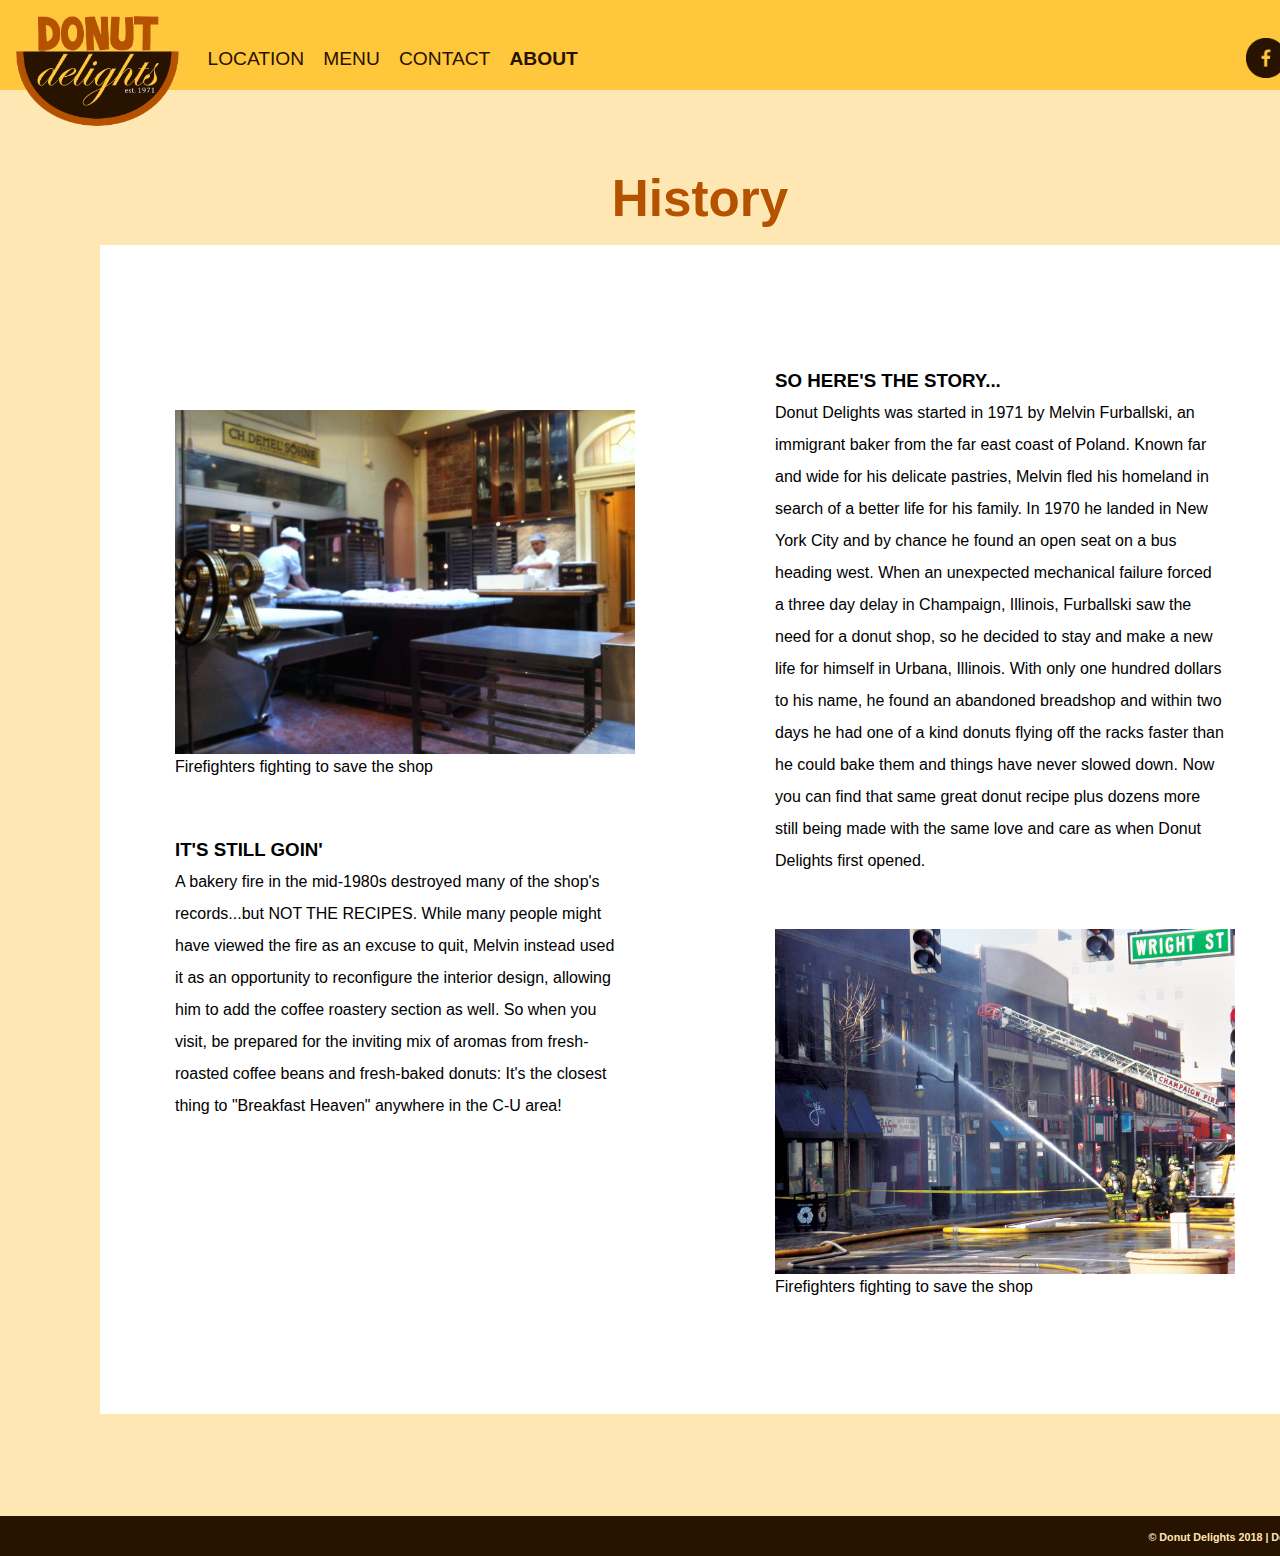
<file: pages/about.html>
<!DOCTYPE html>

<html lang="en">

<head>
    <meta charset="utf-8">
    <meta name="description" content="Donut Delights Cafe and Bakery">
    <meta name="keywords" content="Donuts, Coffee, Cafe, Bakery, Sweets, Treats, Delights">
    <title>Donut Delights</title>
    <link rel="shortcut icon" href="../images/favicon.ico">
	<link rel="stylesheet" href="../styles/normalize.css">
	<link rel="stylesheet" href="../styles/about.css">
       <!-- Global site tag (gtag.js) - Google Analytics -->
    <script async src="https://www.googletagmanager.com/gtag/js?id=UA-130887131-1"></script>
    <script>
      window.dataLayer = window.dataLayer || [];
      function gtag(){dataLayer.push(arguments);}
      gtag('js', new Date());

      gtag('config', 'UA-130887131-1');
    </script>
</head>

<body>
    <nav>
        <a href="../index.html" id="logo">
            <img src="../images/donut-delights-large.png" height="110" alt="Donut Delights Established 1971">
        </a>
            <ul id="nav-links">
                <li id="location"><a href="location.html">LOCATION</a></li>
                <li id="menu"><a href="menu.html">MENU</a></li>
                <li id="contact"><a href="contact.html">CONTACT</a></li>
                <li id="about"><a href="about.html"><strong>ABOUT</strong></a></li>
            </ul>
            <ul id="nav-social">
                <li>
                    <a id="facebook" href="https://www.facebook.com/">
                        <img src='../images/facebook.png' height="40" alt="facebook button" onmouseenter="this.src='../images/facebook-hover.png';" onmouseleave="this.src='../images/facebook.png';">
                    </a>
                </li>
                <li>
                    <a id="twitter" href="https://www.twitter.com/">
                        <img src='../images/twitter.png' height="40" alt="twitter button" onmouseenter="this.src='../images/twitter-hover.png';" onmouseleave="this.src='../images/twitter.png';">
                    </a>
                </li>
                <li>
                    <a id="instagram" href="https://www.instagram.com/">
                        <img src='../images/instagram.png' height="40" alt="instagram button" onmouseenter="this.src='../images/instagram-hover.png';" onmouseleave="this.src='../images/instagram.png';">
                    </a>
                </li>
            </ul>
    </nav>

    <main>
        <div class="content">
            <div id=funfact2>
                <img src="../images/funfact2.png" height=auto alt="Fun fact: the largest doughnut ever made was an American-style jelly donut weighing 1.7 tons">
            </div>
            <div id="title">
                <h1>History</h1>
            </div>
            <div id="left-column">
                <figure id="bakery">
                    <img src="../images/bakery.jpg" width="460" alt="Furballski baking in the early morning">
                    <figcaption>Firefighters fighting to save the shop</figcaption>
                </figure>
                <br>
                <div id="left-text">
                    <h3>IT'S STILL GOIN'</h3>
                    <p>A bakery fire in the mid-1980s destroyed many of the shop's records...but NOT THE RECIPES. While many people might have viewed the fire as an excuse to quit, Melvin instead used it as an opportunity to reconfigure the interior design, allowing him to add the coffee roastery section as well. So when you visit, be prepared for the inviting mix of aromas from fresh-roasted coffee beans and fresh-baked donuts: It's the closest thing to "Breakfast Heaven" anywhere in the C-U area!</p>
                </div>
            </div>
            <div id="right-column">
                <div id="right-text">
                    <h3>SO HERE'S THE STORY...</h3>
                    <p>Donut Delights was started in 1971 by Melvin Furballski, an immigrant baker from the far east coast of Poland. Known far and wide for his delicate pastries, Melvin fled his homeland in search of a better life for his family. In 1970 he landed in New York City and by chance he found an open seat on a bus heading west. When an unexpected mechanical failure forced a three day delay in Champaign, Illinois, Furballski saw the need for a donut shop, so he decided to stay and make a new life for himself in Urbana, Illinois. With only one hundred dollars to his name, he found an abandoned breadshop and within two days he had one of a kind donuts flying off the racks faster than he could bake them and things have never slowed down. Now you can find that same great donut recipe plus dozens more still being made with the same love and care as when Donut Delights first opened.</p>
                    <br>
                </div>
                <figure id="bakery-fire">
                    <img src="../images/bakery-fire.jpg" width="460" alt="Firefighters fighting to save the shop">
                    <figcaption>Firefighters fighting to save the shop</figcaption>
                </figure>
                
            </div>
        </div>
    </main>
    
    <footer>
        <h6>&copy; Donut Delights 2018 | Design: <a href="../humans.txt">Michael Dalton</a></h6>
    </footer>
</body>

</html>
</file>
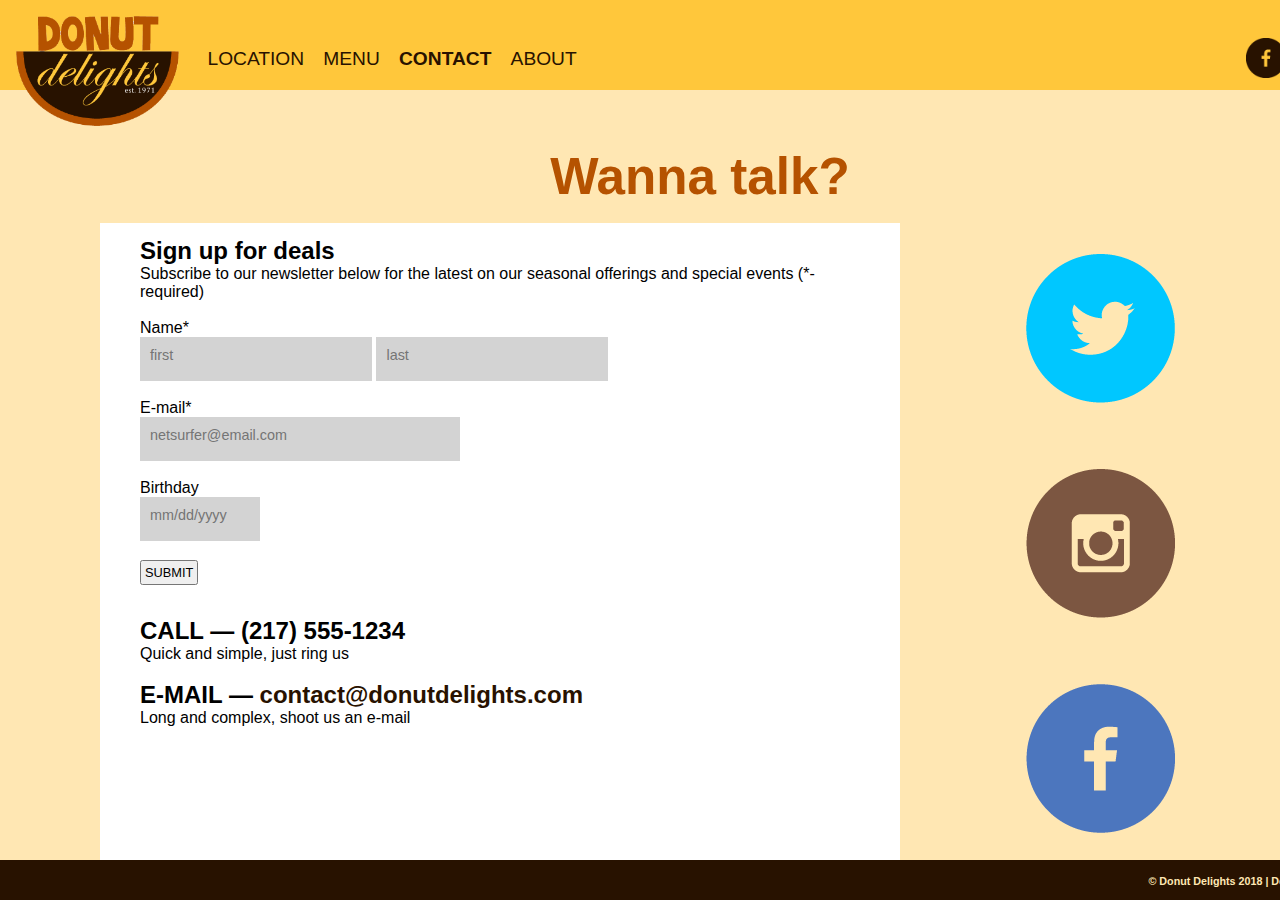
<file: pages/contact.html>
<!DOCTYPE html>

<html lang="en">

<head>
    <meta charset="utf-8">
    <meta name="description" content="Donut Delights Cafe and Bakery">
    <meta name="keywords" content="Donuts, Coffee, Cafe, Bakery, Sweets, Treats, Delights">
    <title>Donut Delights</title>
    <link rel="shortcut icon" href="../images/favicon.ico">
	<link rel="stylesheet" href="../styles/normalize.css">
	<link rel="stylesheet" href="../styles/contact.css">
       <!-- Global site tag (gtag.js) - Google Analytics -->
    <script async src="https://www.googletagmanager.com/gtag/js?id=UA-130887131-1"></script>
    <script>
      window.dataLayer = window.dataLayer || [];
      function gtag(){dataLayer.push(arguments);}
      gtag('js', new Date());

      gtag('config', 'UA-130887131-1');
    </script>
</head>

<body>
    <nav>
        <a href="../index.html" id="logo">
            <img src="../images/donut-delights-large.png" height="110" alt="Donut Delights Established 1971">
        </a>
            <ul id="nav-links">
                <li id="location"><a href="location.html">LOCATION</a></li>
                <li id="menu"><a href="menu.html">MENU</a></li>
                <li id="contact"><a href="contact.html"><strong>CONTACT</strong></a></li>
                <li id="about"><a href="about.html">ABOUT</a></li>
            </ul>
            <ul id="nav-social">
                <li>
                    <a id="facebook" href="https://www.facebook.com/">
                        <img src='../images/facebook.png' height="40" alt="facebook button" onmouseenter="this.src='../images/facebook-hover.png';" onmouseleave="this.src='../images/facebook.png';">
                    </a>
                </li>
                <li>
                    <a id="twitter" href="https://www.twitter.com/">
                        <img src='../images/twitter.png' height="40" alt="twitter button" onmouseenter="this.src='../images/twitter-hover.png';" onmouseleave="this.src='../images/twitter.png';">
                    </a>
                </li>
                <li>
                    <a id="instagram" href="https://www.instagram.com/">
                        <img src='../images/instagram.png' height="40" alt="instagram button" onmouseenter="this.src='../images/instagram-hover.png';" onmouseleave="this.src='../images/instagram.png';">
                    </a>
                </li>
            </ul>
    </nav>
    

    
    <main>
        <div class="content">
            <div id=follow1>
                <img src="../images/follow1.png" height=auto alt="Keep up! follow us on social media=">
            </div>
            <div id="title">
                <h1>Wanna talk?</h1>
            </div>
            <div id="contactUs">
                <form action="https://formspree.io/dalton0michael@gmail.com" method="POST" action="success.html" onsubmit="return checkForm(this);">
                    <h2>Sign up for deals</h2>
                    <p>Subscribe to our newsletter below for the latest on our seasonal offerings and special events (*-required)</p>
                    <br>
                    <div id="names_label">Name*</div>
                    <textarea name="first name" id="first_name" type="text" onkeyup="" placeholder="first" required></textarea>
                    <textarea name="last name" id="last_name" type="text" onkeyup="" placeholder="last" required></textarea>
                    <div id="email_label">E-mail*</div>
                    <textarea name="email" id="email" type="email" onkeyup="" placeholder="netsurfer@email.com" required></textarea>
                    <div id="birthday_label">Birthday</div>
                    <textarea name="birthday" id="birthday" type="date" onkeyup="Allow()" placeholder="mm/dd/yyyy"></textarea>
                    <br>
                    <input style="font-size: 80%; padding: 3px;" id="submit_button" type="submit" value="SUBMIT" onclick="insert()" />
                </form>
                <div id="text">
                    <br>
                    <h2>CALL — (217) 555-1234</h2>
                    <p>Quick and simple, just ring us</p>
                    <br>
                    <h2>E-MAIL — <a href="mailto:contact@donutdelights.com">contact@donutdelights.com</a></h2>
                    <p>Long and complex, shoot us an e-mail</p>
                    <br>
                </div>
            </div>
            <a id="twitter-big" href="https://www.twitter.com/">
                <img src='../images/twitter-big.png' alt="twitter button">
            </a>
            <a id="instagram-big" href="https://www.instagram.com/">
                <img src='../images/instagram-big.png' alt="instagram button">
            </a>
            <a id="facebook-big" href="https://www.facebook.com/">
                <img src='../images/facebook-big.png' alt="facebook button">
            </a>
        </div>
    </main>
    
    <footer>
        <h6>&copy; Donut Delights 2018 | Design: <a href="../humans.txt">Michael Dalton</a></h6>
    </footer>
</body>

</html>
</file>
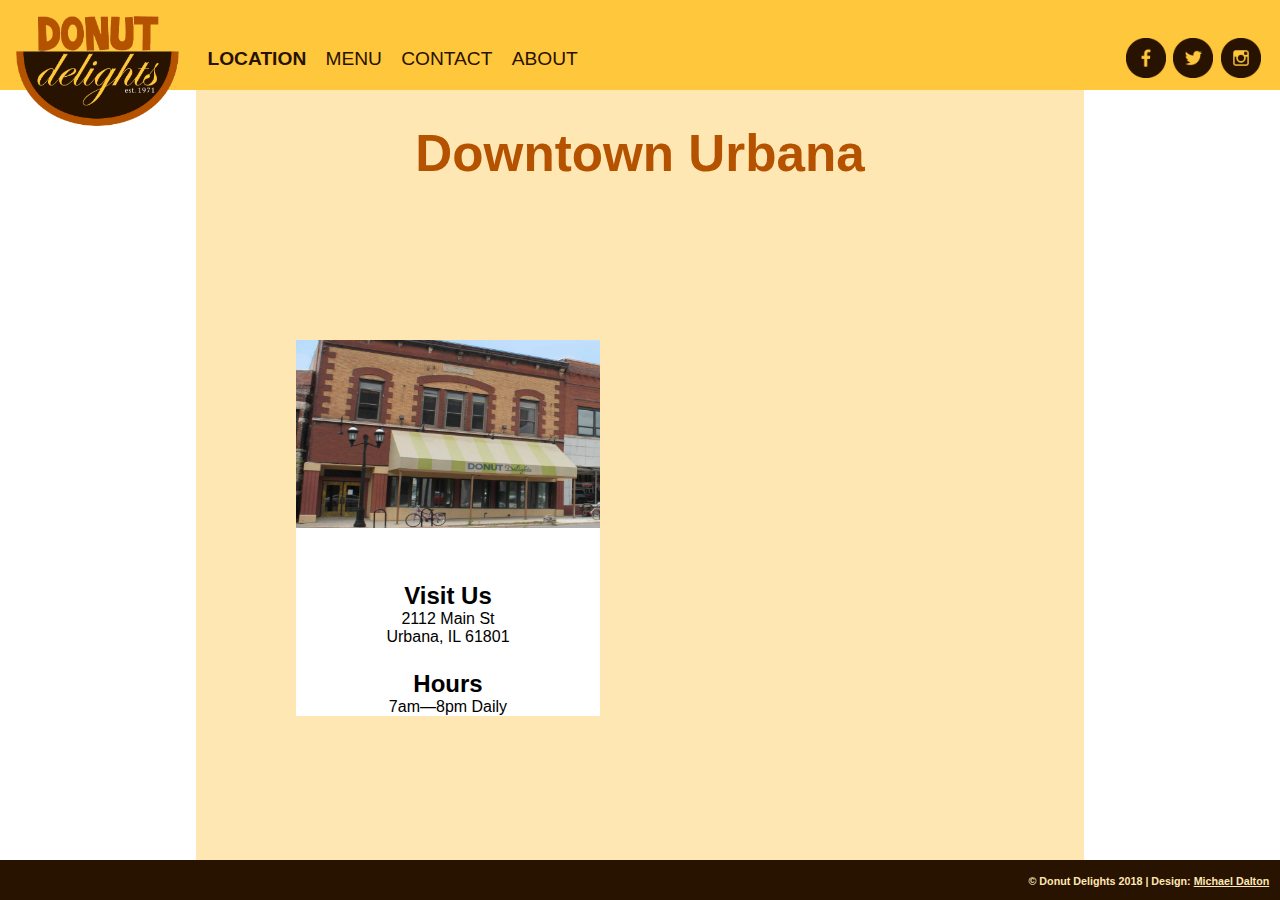
<file: pages/location.html>
<!DOCTYPE html>

<html lang="en">

<head>
    <meta charset="utf-8">
    <meta name="description" content="Donut Delights Cafe and Bakery">
    <meta name="keywords" content="Donuts, Coffee, Cafe, Bakery, Sweets, Treats, Delights">
    <title>Donut Delights</title>
    <link rel="shortcut icon" href="../images/favicon.ico">
	<link rel="stylesheet" href="../styles/normalize.css">
	<link rel="stylesheet" href="../styles/location.css">
       <!-- Global site tag (gtag.js) - Google Analytics -->
    <script async src="https://www.googletagmanager.com/gtag/js?id=UA-130887131-1"></script>
    <script>
      window.dataLayer = window.dataLayer || [];
      function gtag(){dataLayer.push(arguments);}
      gtag('js', new Date());

      gtag('config', 'UA-130887131-1');
    </script>
</head>

<body>
    <nav>
        <a href="../index.html" id="logo">
            <img src="../images/donut-delights-large.png" height="110" alt="Donut Delights Established 1971">
        </a>
            <ul id="nav-links">
                <li id="location"><a href="location.html"><strong>LOCATION</strong></a></li>
                <li id="menu"><a href="menu.html">MENU</a></li>
                <li id="contact"><a href="contact.html">CONTACT</a></li>
                <li id="about"><a href="about.html">ABOUT</a></li>
            </ul>
            <ul id="nav-social">
                <li>
                    <a id="facebook" href="https://www.facebook.com/">
                        <img src='../images/facebook.png' height="40" alt="facebook button" onmouseenter="this.src='../images/facebook-hover.png';" onmouseleave="this.src='../images/facebook.png';">
                    </a>
                </li>
                <li>
                    <a id="twitter" href="https://www.twitter.com/">
                        <img src='../images/twitter.png' height="40" alt="twitter button" onmouseenter="this.src='../images/twitter-hover.png';" onmouseleave="this.src='../images/twitter.png';">
                    </a>
                </li>
                <li>
                    <a id="instagram" href="https://www.instagram.com/">
                        <img src='../images/instagram.png' height="40" alt="instagram button" onmouseenter="this.src='../images/instagram-hover.png';" onmouseleave="this.src='../images/instagram.png';">
                    </a>
                </li>
            </ul>
    </nav>
    
    <div id=joke1>
        <img src="../images/joke1.png" height=auto alt="Knock knock! Who's there? Donut! Donut who? Donut forget to stop by!">
    </div>
    
    <main>
        <div class="content">
            <div id="title">
                <h1>Downtown Urbana</h1>
            </div>
            <div id="storefront">
                <img src="../images/storefront.jpg" height=300 alt="photo of storefront">
            </div>
            <div id="information">
                <br>
                <br>
                <br>
                <h2>Visit Us</h2>
                <p>2112 Main St<br>
                Urbana, IL 61801</p>
                <h2>Hours</h2>
                <p>7am—8pm Daily</p>
                <br>
                <br>
                <br>
            </div>
            <div id="map">
                <iframe src="https://www.google.com/maps/embed?pb=!1m18!1m12!1m3!1d3051.3299307826815!2d-88.21174638435772!3d40.11265028200019!2m3!1f0!2f0!3f0!3m2!1i1024!2i768!4f13.1!3m3!1m2!1s0x880cd7751dfaea63%3A0x58a5129845daabdf!2s214+W+Main+St%2C+Urbana%2C+IL+61801!5e0!3m2!1sen!2sus!4v1543119405485" width=100% height=100% frameborder="0" style="border:0" allowfullscreen></iframe>
            </div>
        </div>
    </main>

    <footer>
        <h6>&copy; Donut Delights 2018 | Design: <a href="../humans.txt">Michael Dalton</a></h6>
    </footer>
</body>

</html>
</file>
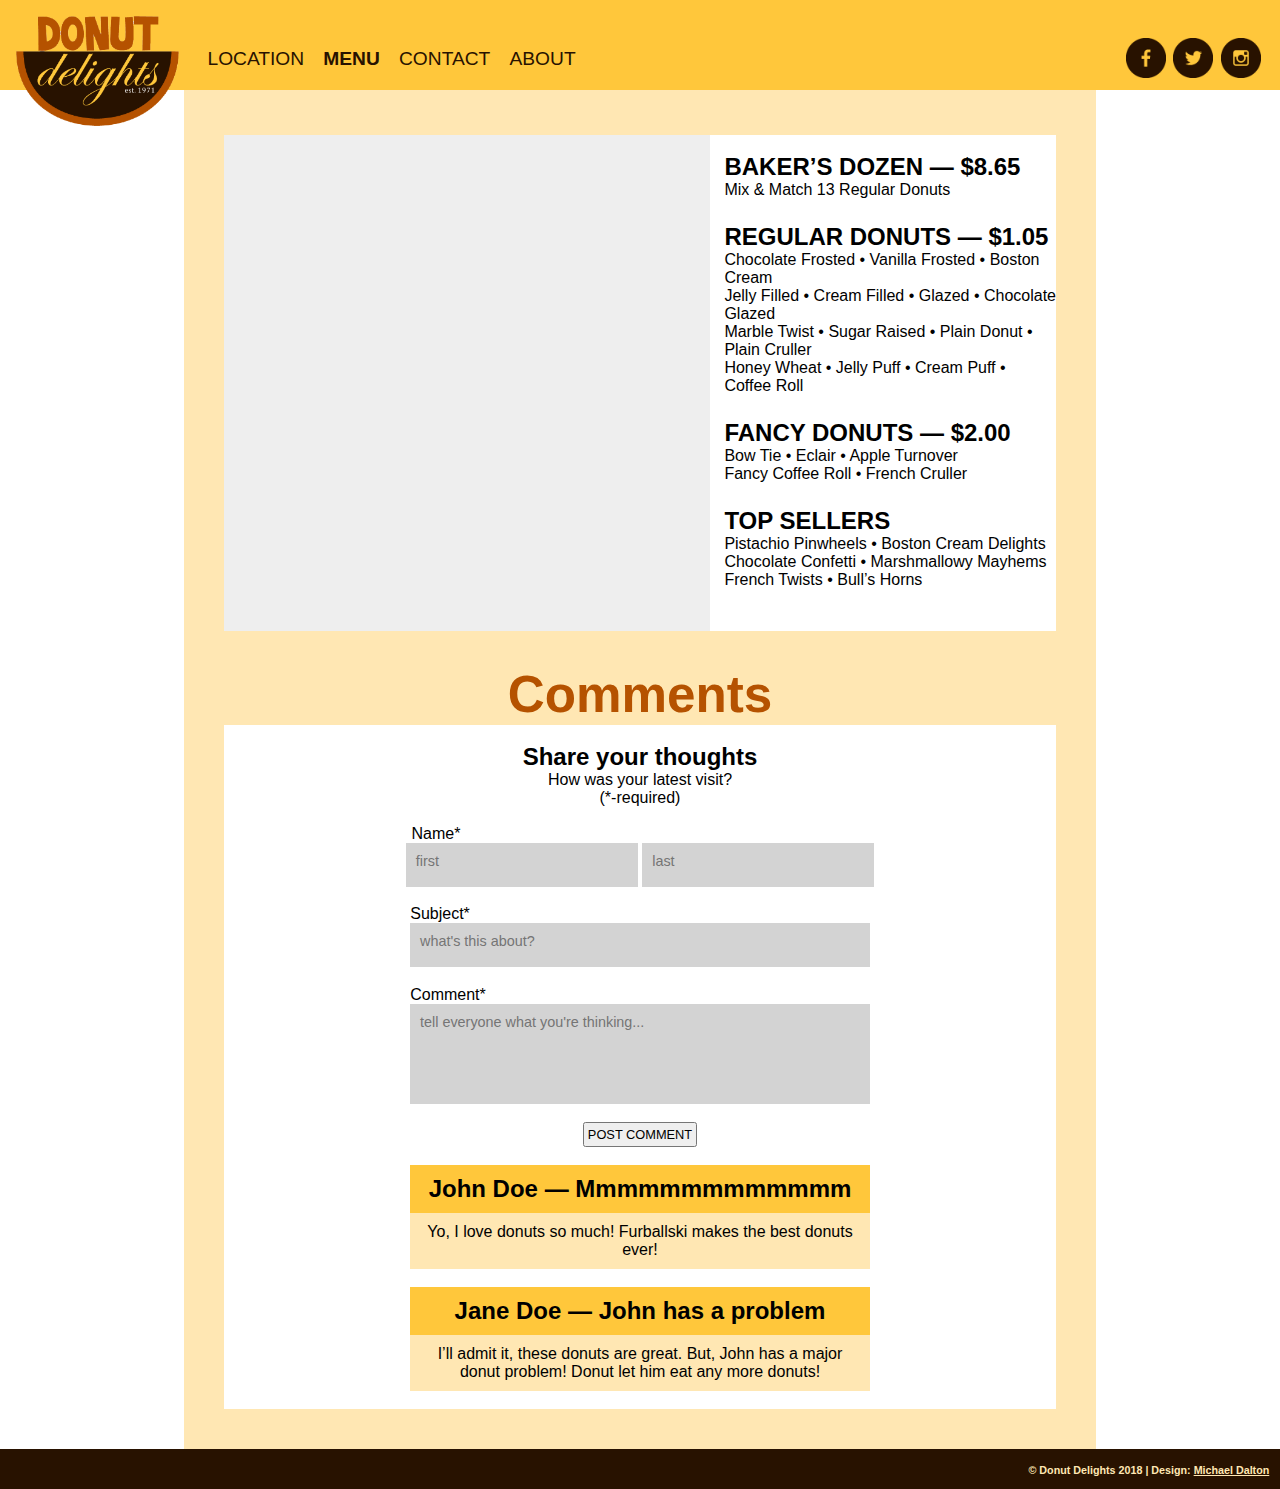
<file: pages/menu.html>
<!DOCTYPE html>

<html lang="en">

<head>
    <meta charset="utf-8">
    <meta name="description" content="Donut Delights Cafe and Bakery">
    <meta name="keywords" content="Donuts, Coffee, Cafe, Bakery, Sweets, Treats, Delights">
    <title>Donut Delights</title>
    <link rel="shortcut icon" href="../images/favicon.ico">
	<link rel="stylesheet" href="../styles/normalize.css">
	<link rel="stylesheet" href="../styles/menu.css">
    <link rel="stylesheet" href="ism/css/my-slider.css"/>
    <script src="ism/js/ism-2.2.min.js"></script>
       <!-- Global site tag (gtag.js) - Google Analytics -->
    <script async src="https://www.googletagmanager.com/gtag/js?id=UA-130887131-1"></script>
    <script>
      window.dataLayer = window.dataLayer || [];
      function gtag(){dataLayer.push(arguments);}
      gtag('js', new Date());

      gtag('config', 'UA-130887131-1');
    </script>
</head>

<body>
    <nav>
        <a href="../index.html" id="logo">
            <img src="../images/donut-delights-large.png" height="110" alt="Donut Delights Established 1971">
        </a>
            <ul id="nav-links">
                <li id="location"><a href="location.html">LOCATION</a></li>
                <li id="menu"><a href="menu.html"><strong>MENU</strong></a></li>
                <li id="contact"><a href="contact.html">CONTACT</a></li>
                <li id="about"><a href="about.html">ABOUT</a></li>
            </ul>
            <ul id="nav-social">
                <li>
                    <a id="facebook" href="https://www.facebook.com/">
                        <img src='../images/facebook.png' height="40" alt="facebook button" onmouseenter="this.src='../images/facebook-hover.png';" onmouseleave="this.src='../images/facebook.png';">
                    </a>
                </li>
                <li>
                    <a id="twitter" href="https://www.twitter.com/">
                        <img src='../images/twitter.png' height="40" alt="twitter button" onmouseenter="this.src='../images/twitter-hover.png';" onmouseleave="this.src='../images/twitter.png';">
                    </a>
                </li>
                <li>
                    <a id="instagram" href="https://www.instagram.com/">
                        <img src='../images/instagram.png' height="40" alt="instagram button" onmouseenter="this.src='../images/instagram-hover.png';" onmouseleave="this.src='../images/instagram.png';">
                    </a>
                </li>
            </ul>
    </nav>
    
    <div id=funfact1>
        <img src="../images/funfact1.png" height=auto alt="Fun fact: the first donut machine wasn't created until 1920">
    </div>
    
    <main>
        <div class="content">
            <div class="ism-slider" data-transition_type="fade" data-play_type="loop" data-buttons="false" id="my-slider">
                <ol>
                    <li>
                        <img src="../images/slides/sprinkle-donut.jpg" alt="sprinkle donut">
                    </li>
                    <li>
                        <img src="../images/slides/5-jelly-donuts.jpg" alt="filled donuts">
                    </li>
                    <li>
                        <img src="../images/slides/bulls-horn.jpg" alt="bull horns">
                    </li>
                    <li>
                        <img src="../images/slides/donuts-in-case01.jpg" alt="assorted donuts in display case">
                    </li>
                    <li>
                        <img src="../images/slides/donuts-in-case03.JPG" alt="assorted donuts in shop window">
                    </li>
                    <li>
                        <img src="../images/slides/donuts-in-case04.jpg" alt="crullers in display case">
                    </li>
                    <li>
                        <img src="../images/slides/donuts-in-case02.jpg" alt="assorted donuts in display case">
                    </li>
                    <li>
                        <img src="../images/slides/donuts-with-frosting.jpg" alt="frosted donuts">
                    </li>
                </ol>
            </div>
            <div id="information">
                <br>
                <h2>BAKER’S DOZEN — $8.65</h2>
                <p>Mix &amp; Match 13 Regular Donuts</p>
                <h2>REGULAR DONUTS — $1.05</h2>
                <p>Chocolate Frosted • Vanilla Frosted • Boston Cream<br>Jelly Filled • Cream Filled • Glazed • Chocolate Glazed<br>Marble Twist • Sugar Raised • Plain Donut • Plain Cruller<br>Honey Wheat • Jelly Puff • Cream Puff • Coffee Roll</p>
                <h2>FANCY DONUTS — $2.00</h2>
                <p>Bow Tie • Eclair • Apple Turnover<br>Fancy Coffee Roll • French Cruller</p>
                <h2>TOP SELLERS</h2>
                <p>Pistachio Pinwheels • Boston Cream Delights<br>Chocolate Confetti • Marshmallowy Mayhems<br>French Twists • Bull’s Horns</p>
                <br>
            </div>
            <div id="title">
                <h1>Comments</h1>
            </div>
            <div id="box">
                <div id="commentsection">
                    <br>
                    <h2>Share your thoughts</h2>
                    <p>How was your latest visit?<br>(*-required)</p>
                    <br>
                    <div id="names_label">Name*</div>
                    <textarea id="first_name" type="text" placeholder="first" required></textarea>
                    <textarea id="last_name" type="text" placeholder="last" required></textarea>
                    <div id="subject_label">Subject*</div>
                    <textarea id="subject" type="text" placeholder="what's this about?" required></textarea>
                    <div id="comments_label">Comment*</div>
                    <textarea id="comment" type="text" onkeyup="Allow()" placeholder="tell everyone what you're thinking..."required></textarea>
                    <br>
                    <input style="font-size: 80%; padding: 3px;" type="submit" value="POST COMMENT" onclick="insert()" />
                    <br>
                    <div id="display"><br><h2 style="display: block; width: 440px; background-color: #ffc73b; margin: 0 auto; padding: 10px;">John Doe — Mmmmmmmmmmmmm</h2><p style="display: block; width: 440px; background-color: #ffe7b3; margin: 0 auto; padding: 10px;">Yo, I love donuts so much! Furballski makes the best donuts ever!</p><br>
                    <h2 style="display: block; width: 440px; background-color: #ffc73b; margin: 0 auto; padding: 10px;">Jane Doe — John has a problem</h2><p style="display: block; width: 440px; background-color: #ffe7b3; margin: 0 auto; padding: 10px;">I’ll admit it, these donuts are great. But, John has a major donut problem! Donut let him eat any more donuts!</p></div>
                    <br>
                    <script type="text/javascript">

                        var titles = [];
                        var firstNameInput = document.getElementById("first_name");
                        var lastNameInput = document.getElementById("last_name");
                        var titleInput = document.getElementById("subject");
                        var commentInput = document.getElementById("comment");
                        var messageBox = document.getElementById("display");

                        function Allow() {
        	               if (!user.title.value.match(/[a-zA-Z]$/) && user.title.value !="") {
        		              user.title.value="";
        		              alert("Please Enter only alphabets");
        	               }
        	                   window.location.reload()
                            }

                            function insert () {
                                titles.push(firstNameInput.value);
                                titles.push(lastNameInput.value);
                                titles.push(titleInput.value);
                                titles.push(commentInput.value);
        	                   clearAndShow();
                            }

                            function clearAndShow () {
                                firstNameInput.value = "";
                                lastNameInput.value = "";
                                titleInput.value = "";
        	                   commentInput.value = "";
                                messageBox.innerHTML += "</br><h2 style='display: block; width: 440px; background-color: #ffc73b; margin: 0 auto; padding: 10px;'>" + titles[0] + " " + titles[1] + " — " + titles[2] + "</h2><p style='display: block; width: 440px; background-color: #ffe7b3; margin: 0 auto; padding: 10px;'>" + titles[3] + "</p>";
                            }
                    </script>
                </div>
            </div>
        </div>
    </main>
    
    <footer>
        <h6>&copy; Donut Delights 2018 | Design: <a href="../humans.txt">Michael Dalton</a></h6>
    </footer>
</body>

</html>
</file>
<file: styles/about.css>
* {
    margin: 0 0;
    padding: 0 0;
}
html, body {
    font-family: "Trebuchet", sans-serif;
    font-size: 100%;
    height: 100%;
}
body {
    display: grid;
    background: #ffffff;
    grid-template:
        [nav-left] "nav" 90px [nav-right]
        [main-left] "main" 1fr [main-right]
        [footer-left] "footer" 2.5em [footer-right]
}

/* text links */

a:link { text-decoration: none; color: #281200; }
a:visited { color: #664502; }
a:hover { color: #b55200; }

/* nav */

nav {
    z-index: 3;
    grid-area: nav;
    grid-template: auto / auto auto auto;
    background: #ffc73b;
    display: flex;
}
nav #logo {
    display: grid;
    grid-row: 1 / 2;
    grid-column: 1 / 2;
    margin: 1em 1em;
    position: relative;
    float: left;
}
nav #nav-links{
    display: grid;
    grid-row: 1 / 2;
    grid-column: 2 / 3;
    display: inline;
    margin: auto 6px 1.7vh 12px;
    list-style: none;
}
nav #nav-links li {
    display: inline;
    float: left;
    position: relative;
    margin: 2.5em 1em .7em 0;
    font-size: 120%;
}
nav #nav-social{
    display: grid;
    grid-row: 1 / 2;
    grid-column: 3 / 4;
    display: inline;
    float: right;
    margin: auto 1em .5em auto;
    list-style: none;
}
nav #nav-social li {
    display: inline;
    margin: 0 .2em 0 0;
}

/* content */

main {
    grid-area: main;
    position: static;
    width: 1400px;
    padding: 5vh 0 0 0;
    background: #ffe7b3;
    align-self: center;
    justify-self: center;
    overflow-y: visible;
}
main .content {
    margin: 0 50px;
    justify-content: center;
    display: grid;
    grid-template-rows: 110px 1fr;
    grid-template-columns: 600px 600px;
}
main .content #funfact2 {
    clear: both;
    justify-self: left;
    position: absolute;
    margin-top: 1100px;
    margin-left: -94.5px;
    z-index: 1;
}
main .content #title {
    grid-row: 1 / 2;
    grid-column: 1 / 4;
    width: 1400px;
    background-color: #ffe7b3;
    text-align: center;
    font-size: 160%;
    color: #b55200;
    width: auto;
}
main .content #left-column {
    grid-row: 2 / 3;
    grid-column: 1 / 2;
    width: 100%;
    height: 92%;
    background-color: white;
    margin-bottom: 100px;
}
main .content #left-column #bakery {
    margin: 165px 75px 20px 75px;
}
main .content #left-column #left-text {
    margin: 20px 75px 120px 75px;
    line-height: 32px;
}
main .content #right-column {
    justify-content: center;
    grid-row: 2 / 3;
    grid-column: 2 / 3;
    height: 92%;
    width: 100%;
    background-color: white;
    margin-bottom: 100px;
}
main .content #right-column #right-text {
    margin: 120px 75px 20px 75px;
    line-height: 32px;
}
main .content #right-column #bakery-fire {
    margin: 20px 75px 120px 75px;
}

/* footer */

footer {
    display: block;
    grid-area: footer;
    background-color: #281200;
    margin: 0 0;
    height: 2.5em;
}
footer h6 {
    color: #ffe7b3;
    text-align: right;
    margin: 1.4em 1em 0em 0em;
}
footer h6 a:link {
    text-decoration: underline;
    color: #ffe7b3;
}

/* different  sizes */

@media (max-width: 1500px) {
    #funfact2 {
        display: none;
    }
}
</file>
<file: styles/contact.css>
* {
    margin: 0 0;
    padding: 0 0;
}
html, body {
    font-family: "Trebuchet", sans-serif;
    font-size: 100%;
    height: 100%;
}
body {
    display: grid;
    background: #ffffff;
    grid-template:
        [nav-left] "nav" 90px [nav-right]
        [main-left] "main" 1fr [main-right]
        [footer-left] "footer" 2.5em [footer-right]
}

/* text links */

a:link { text-decoration: none; color: #281200; }
a:visited { color: #664502; }
a:hover { color: #b55200; }

/* nav */

nav {
    z-index: 3;
    grid-area: nav;
    grid-template: auto / auto auto auto;
    background: #ffc73b;
    display: flex;
}
nav #logo {
    display: grid;
    grid-row: 1 / 2;
    grid-column: 1 / 2;
    margin: 1em 1em;
    position: relative;
    float: left;
}
nav #nav-links{
    display: grid;
    grid-row: 1 / 2;
    grid-column: 2 / 3;
    display: inline;
    margin: auto 6px 1.7vh 12px;
    list-style: none;
}
nav #nav-links li {
    display: inline;
    float: left;
    position: relative;
    margin: 2.5em 1em .7em 0;
    font-size: 120%;
}
nav #nav-social{
    display: grid;
    grid-row: 1 / 2;
    grid-column: 3 / 4;
    display: inline;
    float: right;
    margin: auto 1em .5em auto;
    list-style: none;
}
nav #nav-social li {
    display: inline;
    margin: 0 .2em 0 0;
}

/* landing */

.landing {
    grid-area: landing;
    background-image: url(../images/coffee-and-donut.png);
    background-size: cover;
    background-position: top center;
    background-repeat: no-repeat;
}
.landing #box {
    display: block;
    justify-content: center;
    margin: 70vh auto auto auto;
}
.landing h1 {
    display: block;
    color: white;
    text-align: center;
    text-shadow: 2px 2px 5px black;
}
.landing img {
    display: block;
    margin: 5vh auto auto auto;
    justify-content: center;
    filter: drop-shadow(2px 2px 5px black);
}

/* main */

main {
    grid-area: main;
    position: static;
    width: 1400px;
    padding: 5vh 0 0 0;
    height: 100%;
    background: #ffe7b3;
    align-self: center;
    justify-self: center;
    overflow-y: visible;
}
main .content {
    justify-content: center;
    display: grid;
    grid-template-rows: 110px 33.33% 33.33% 33.34%;
    grid-template-columns: 800px 400px;
}
main .content #follow1 {
    clear: both;
    position: absolute;
    justify-content: right;
    margin-top: 640px;
    right: 94.5px;
    z-index: 1;
}
main .content #title {
    grid-row: 1 / 2;
    grid-column: 1 / 3;
    text-align: center;
    font-size: 160%;
    color: #b55200;
}
main .content #contactUs {
    grid-row: 2 / 5;
    grid-column: 1 /2;
    justify-self: left;
    background-color: white;
    width: 100%;
    overflow-y: auto;
}
main .content #contactUs form {
    margin: 14px 40px 14px 40px;
}
main .content #contactUs #text {
    margin: 14px 40px 14px 40px;
}
main .content #twitter-big {
    grid-row: 2 / 3;
    grid-column: 2 / 3;
    align-self: center;
    justify-self: center;
}
main .content #instagram-big {
    grid-row: 3 / 4;
    grid-column: 2 / 3;
    align-self: center;
    justify-self: center;
}
main .content #facebook-big {
    grid-row: 4 / 5;
    grid-column: 2 / 3;
    align-self: center;
    justify-self: center;
}


/* change these for form display */

textarea {
	resize: none;
    border: none;
    background: lightgray;
    padding: 10px;
    margin-bottom: 1em;
    font-size: 90%;
}

#first_name, #last_name {
	width: 212px;
    height: 24px;
}

#email {
	width: 300px;
    height: 24px;
}

#birthday {
	width: 100px;
    height: 24px;
}

/* footer */

footer {
    display: block;
    grid-area: footer;
    background-color: #281200;
    margin: 0 0;
    height: 2.5em;
    z-index: 4;
}
footer h6 {
    color: #ffe7b3;
    text-align: right;
    margin: 1.4em 1em 0em 0em;
}
footer h6 a:link {
    text-decoration: underline;
    color: #ffe7b3;
}

/* different  sizes */

@media (max-width: 1500px) {
    #follow1 {
        display: none;
    }
}
</file>
<file: styles/location.css>
* {
    margin: 0 0;
    padding: 0 0;
}
html, body {
    font-family: "Trebuchet", sans-serif;
    font-size: 100%;
    height: 100%;
}
body {
    display: grid;
    background: #ffffff;
    grid-template:
        [nav-left] "nav" 90px [nav-right]
        [main-left] "main" 1fr [main-right]
        [footer-left] "footer" 2.5em [footer-right]
}

/* text links */

a:link { text-decoration: none; color: #281200; }
a:visited { color: #664502; }
a:hover { color: #b55200; }

/* nav */

nav {
    z-index: 3;
    grid-area: nav;
    grid-template: auto / auto auto auto;
    background: #ffc73b;
    display: flex;
}
nav #logo {
    display: grid;
    grid-row: 1 / 2;
    grid-column: 1 / 2;
    margin: 1em 1em;
    position: relative;
    float: left;
}
nav #nav-links{
    display: grid;
    grid-row: 1 / 2;
    grid-column: 2 / 3;
    display: inline;
    margin: auto 6px 1.7vh 12px;
    list-style: none;
}
nav #nav-links li {
    display: inline;
    float: left;
    position: relative;
    margin: 2.5em 1em .7em 0;
    font-size: 120%;
}
nav #nav-social{
    display: grid;
    grid-row: 1 / 2;
    grid-column: 3 / 4;
    display: inline;
    float: right;
    margin: auto 1em .5em auto;
    list-style: none;
}
nav #nav-social li {
    display: inline;
    margin: 0 .2em 0 0;
}

/* callout */

#joke1 {
    clear: both;
    justify-self: left;
    position: absolute;
    margin-top: 31vw;
    margin-left: 14.5%;
}

/* main */

main {
    grid-area: main;
    position: static;
    padding: 0 100px;
    background: #ffe7b3;
    justify-self: center;
}
main .content {
    justify-self: center;
    background-color: #ffe7b3;
    display: grid;
    grid-template-rows: auto 30% 30%;
    grid-template-columns: 23.8vw 30vw;
}
main .content #title {
    grid-row: 1 / 2;
    grid-column: 1 / 4;
    text-align: center;
    font-size: 160%;
    color: #b55200;
    width: auto;
}
main .content #storefront img {
    grid-row: 2 / 3;
    grid-column: 1 / 2;
    width: 100%;
    height: 100%;
    align-self: center;
    justify-self: right;
}
main .content #information {
    grid-row: 3 / 4;
    grid-column: 1 / 2;
    display: block;
    height: 100%;
    width: 100%;
    background-color: white;
    text-align: center;
    align-self: center;
    justify-self: right;
}
main .content #information p {
    padding-bottom: 24px;
    text-align: center;
}
main .content #map {
    grid-row: 2 / 4;
    grid-column: 2 / 4;
}

/* footer */

footer {
    display: block;
    grid-area: footer;
    background-color: #281200;
    margin: 0 0;
    height: 2.5em;
}
footer h6 {
    color: #ffe7b3;
    text-align: right;
    margin: 1.4em 1em 0em 0em;
}
footer h6 a:link {
    text-decoration: underline;
    color: #ffe7b3;
}

/* different  sizes */

@media (max-width: 1500px) {
    #joke1 {
        display: none;
    }
}
</file>
<file: styles/menu.css>
* {
    margin: 0 0;
    padding: 0 0;
}
html, body {
    font-family: "Trebuchet", sans-serif;
    font-size: 100%;
    height: 100%;
}
body {
    display: grid;
    background: #ffffff;
    grid-template:
        [nav-left] "nav" 90px [nav-right]
        [main-left] "main" 1fr [main-right]
        [footer-left] "footer" 2.5em [footer-right]
}

/* text links */

a:link { text-decoration: none; color: #281200; }
a:visited { color: #664502; }
a:hover { color: #b55200; }

/* nav */

nav {
    z-index: 3;
    grid-area: nav;
    grid-template: auto / auto auto auto;
    background: #ffc73b;
    display: flex;
}
nav #logo {
    display: grid;
    grid-row: 1 / 2;
    grid-column: 1 / 2;
    margin: 1em 1em;
    position: relative;
    float: left;
}
nav #nav-links{
    display: grid;
    grid-row: 1 / 2;
    grid-column: 2 / 3;
    display: inline;
    margin: auto 6px 1.7vh 12px;
    list-style: none;
}
nav #nav-links li {
    display: inline;
    float: left;
    position: relative;
    margin: 2.5em 1em .7em 0;
    font-size: 120%;
}
nav #nav-social{
    display: grid;
    grid-row: 1 / 2;
    grid-column: 3 / 4;
    display: inline;
    float: right;
    margin: auto 1em .5em auto;
    list-style: none;
}
nav #nav-social li {
    display: inline;
    margin: 0 .2em 0 0;
}

/* callout */

#funfact1 {
    clear: both;
    justify-self: left;
    position: absolute;
    margin-top: 6vw;
    margin-left: 12%;
    z-index: 2;
}

/* main */

main {
    grid-area: main;
    position: static;
    padding: 5vh 40px 0 40px;
    background: #ffe7b3;
    align-self: center;
    justify-self: center;
}
main .content {
    justify-self: center;
    background-color: #ffe7b3;
    display: grid;
    grid-template-rows: auto 70px auto;
    grid-template-columns: 38vw 27vw;
}
main.content #ism-slider {
    grid-row: 1 / 2;
    grid-column: 1 /2;
    justify-self: left;
    display: block;
}
main .content #information {
    grid-row: 1 / 2;
    grid-column: 2 / 3;
    display: block;
    height: 100%;
    width: 100%;
    background-color: white;
    text-align: left;
    align-self: center;
}
main .content #information h2 {
    margin-left: 14px;
}
main .content #information p {
    padding-bottom: 24px;
    margin-left: 14px;
    text-align: left;
}
main .content #title {
    grid-row: 2 / 3;
    grid-column: 1 / 3;
    text-align: center;
    font-size: 160%;
    color: #b55200;
}
main .content #box {
    position: static;
    width: 65vw;
    grid-row: 3 / 4;
    grid-column: 1 /3;
    display: block;
}
main .content #box #commentsection {
    text-align: center;
    margin-top: 1.5em;
    margin-bottom: 2.5em;
    background: white;
}
#names_label {
    text-indent: -25.5em;
}
#subject_label {
    text-indent: -25em;
}
#comments_label {
    text-indent: -24em;
}

/* change these for form display */

textarea {
	resize: none;
    border: none;
    background: lightgray;
    padding: 10px;
    margin-bottom: 1em;
    font-size: 90%;
}

#first_name, #last_name {
	width: 212px;
    height: 24px;
}

#subject {
	width: 440px;
    height: 24px;
}

#comment {
	width: 440px;
    height: 80px;
}

/* footer */

footer {
    display: block;
    grid-area: footer;
    background-color: #281200;
    margin: 0 0;
    height: 2.5em;
}
footer h6 {
    color: #ffe7b3;
    text-align: right;
    margin: 1.4em 1em 0em 0em;
}
footer h6 a:link {
    text-decoration: underline;
    color: #ffe7b3;
}

/* different  sizes */

@media (max-width: 1500px) {
    #funfact1 {
        display: none;
    }
}
</file>
<file: pages/ism/css/my-slider.css>
.ism-slider > ol, .ism-slider > ol > li, .ism-slider > ol > li > img { width: 100%; list-style: none; margin: 0; padding: 0; }
.ism-slider {
  overflow: hidden;
  position: relative;
  padding: 0 !important;
  -webkit-user-select: none;
  -khtml-user-select: none;
  -moz-user-select: none;
  -ms-user-select: none;
  user-select: none;
  cursor: default;
  z-index: 1;
  background-color: rgba(0, 0, 0, 0.1);
  -webkit-animation: ism-fadein 3s;
  -webkit-background-clip: padding-box;
  -moz-background-clip: padding;
  background-clip: padding-box;
}
@-webkit-keyframes ism-fadein {
  from { opacity: 0; }
  to { opacity: 1; }
}
@-webkit-keyframes ism-loading {
  50% { left: 120px; }
}

.ism-slider .ism-slides {
  list-style: none;
  position: absolute;
  height: 100%;
  top: 0;
  padding: 0 !important;
  margin-top: 0;
  margin-bottom: 0;
  z-index: 1;
}

.ism-slider li.ism-slide {
  height: 100%;
  overflow: hidden;
  position: absolute;
  display: block;
  top: 0;
  bottom: 0;
  margin: 0 !important;
  padding: 0 !important;
  background-color: #d5d5d5;
  text-align: center;
}

.ism-slider .ism-img-frame {
  display: block;
  position: absolute;
  width: 100%;
  height: 100%;
}

.ism-slider a.ism-image-link {
  position: absolute;
  color: inherit;
  text-decoration: none;
  display: block;
  top: 0;
  left: 0;
  width: 100%;
  height: 100%;
}

.ism-slider .ism-img {
  display: block;
  border: none;
  position: absolute;
  pointer-events: none;
}

.ism-button, .ism-pause-button {
  position: absolute;
  display: block;
  -webkit-box-sizing: border-box; -moz-box-sizing: border-box; box-sizing: border-box;
  border: none;
  outline: none;
  text-align:center;
  z-index: 6;
  cursor: pointer;
  padding: 0;
  background-repeat: no-repeat;
  background-position: center center;
}

.ism-pause-button {
  display: none;
  left: 50%;
}

.ism-slider:hover .ism-pause-button {
  display: block;
}

.ism-caption {
  -webkit-box-sizing: border-box; -moz-box-sizing: border-box; box-sizing: border-box;
  padding: 0 1em;
  text-shadow: none;
  line-height: 1.2em;
  padding: 0.25em 0.5em;
  width: auto;
  height: auto;
  text-align: center;
  visibility: hidden;
}

a.ism-image-link .ism-caption, a.ism-caption {
  text-decoration: none;
  font-weight: normal;
}

a.ism-caption:hover {
  text-decoration: underline;
}

.ism-caption-0 {
  z-index: 3;
}

.ism-caption-1 {
  z-index: 4;
}

.ism-caption-2 {
  z-index: 5;
}

.ism-radios {
  margin: 0;
  padding: 0;
  list-style: none;
  color: #fff;
  font-size: 1px;
}

.ism-slider .ism-radios {
  position: absolute;
  -webkit-box-sizing: border-box; -moz-box-sizing: border-box; box-sizing: border-box;
  z-index: 6;
  bottom: 5px;
  left: 0;
  right: 0;
  width: auto;
  background-color: rgba(255, 255, 255, 0.0);
  padding: 0 7px;
  height: 0;
  overflow: visible;
}

.ism-slider .ism-radios.ism-radios-as-thumbnails {
  bottom: 5px;
}

.ism-radios li {
  position: relative;
  display: inline-block;
  margin: 0 3px;
  padding: 0;
}

.ism-radios input.ism-radio {
  display: none;
}

.ism-radios label {
  display: block;
  -webkit-box-sizing: border-box; -moz-box-sizing: border-box; box-sizing: border-box;
  margin: 0;
  text-decoration: none;
  cursor: pointer;
}

.ism-radios-as-thumbnails label {
  -webkit-background-size: 120% auto; -moz-background-size: 120% auto; -o-background-size: 120% auto; background-size: 120% auto;
  background-position: center center;
  background-repeat: no-repeat;
  border: 2px solid rgba(255, 255, 255, 0.6);
  opacity: 0.8;
}

.ism-radios-as-thumbnails label:hover {
  border: 2px solid #fff;
  opacity: 1;
}

.ism-radios-as-thumbnails li.active label {
  border: 2px solid rgba(255, 255, 255, 1.0);
  opacity: 1;
}

p.ism-badge {
  margin: 0 auto;
  text-align: right;
  font-size: 10px;
  padding-top: 1px;
  color: #ccc;
  font-family: sans-serif;
  font-weight: normal;
}

p.ism-badge a.ism-link {
  color: inherit;
  text-decoration: none;
  margin-right: 0.25em;
}

p.ism-badge a.ism-link:hover {
  color: #aaa;
  text-decoration: underline;
}

.ism-zoom-in {
  -webkit-animation: zoomin 0.81s linear 1;
  animation: zoomin 0.81s linear 1;
}

@-webkit-keyframes zoomin {
  0% { -webkit-transform: scale(1.0); transform: scale(1.0); }
  100% { -webkit-transform: scale(3.0); transform: scale(3.0); }
}
@keyframes zoomin {
  0% { -webkit-transform: scale(1.0); transform: scale(1.0); }
  100% { -webkit-transform: scale(3.0); transform: scale(3.0); }
}

@-webkit-keyframes fadein {
  0% { opacity: 0; }
 100% { opacity: 1; }
}
@keyframes fadein {
  0% { opacity: 0; }
 100% { opacity: 1; }
}

@-webkit-keyframes slidein {
  0% { -webkit-transform: translate(-1200px, 0); transform: translate(-1200px, 0); }
  100% { -webkit-transform: translate(0, 0); transform: translate(0, 0); }
}
@keyframes slidein {
  0% { -webkit-transform: translate(-1200px, 0); transform: translate(-1200px, 0); }
  100% { -webkit-transform: translate(0, 0); transform: translate(0, 0); }
}

@-webkit-keyframes popin {
  50% { -webkit-transform: scale(1.2); transform: scale(1.2); }
}
@keyframes popin {
  50% { -webkit-transform: scale(1.2); transform: scale(1.2); }
}

.ism-zoom-pan {
  -webkit-animation: zoompan 20.0s linear 1;
  animation: zoompan 20.0s linear 1;
}
@-webkit-keyframes zoompan {
  0% { -webkit-transform: translate(0, 0) scale(1.0); transform: translate(0, 0) scale(1.0); }
  50% { -webkit-transform: translate(-5%, -5%) scale(1.3); transform: translate(-5%, -5%) scale(1.3); }
  100% { -webkit-transform: translate(0, 0) scale(1.0); transform: translate(0, 0) scale(1.0); }
}
@keyframes zoompan {
  0% { -webkit-transform: translate(0, 0) scale(1.0); transform: translate(0, 0) scale(1.0); }
  50% { -webkit-transform: translate(-5%, -5%) scale(1.3); transform: translate(-5%, -5%) scale(1.3); }
  100% { -webkit-transform: translate(0, 0) scale(1.0); transform: translate(0, 0) scale(1.0); }
}

.ism-zoom-rotate {
  -webkit-animation: zoomrotate 20.0s linear 1;
  animation: zoomrotate 20.0s linear 1;
}
@-webkit-keyframes zoomrotate {
  0% { -webkit-transform: rotate(0) scale(1.0); transform: rotate(0) scale(1.0); }
  50% { -webkit-transform: rotate(-5deg) scale(1.3); transform: rotate(-5deg) scale(1.3); }
  100% { -webkit-transform: rotate(0) scale(1.0); transform: rotate(0) scale(1.0); }
}
@keyframes zoomrotate {
  0% { -webkit-transform: rotate(0) scale(1.0); transform: rotate(0) scale(1.0); }
  50% { -webkit-transform: rotate(-5deg) scale(1.3); transform: rotate(-5deg) scale(1.3); }
  100% { -webkit-transform: rotate(0) scale(1.0); transform: rotate(0) scale(1.0); }
}
/* SLIDER */

#my-slider {
    width: 100%;
    border-radius: 0;
}

#my-slider-ism-badge {
    width: 100%;
}

#my-slider:before {
    content: ''; display: block; padding-top: 52%;
}

#my-slider .ism-frame {
    position: absolute; top: 0; bottom: 0; left: 0; width: 100%;
}

#my-slider .ism-button {
    display: none;
    border-radius: 25px;
    width: 50px; height: 50px; background-size: 16px 16px; top: 50%; margin-top: -25px;
    color: #fff; background-color: rgba(0, 0, 0, 0.3);
    display: none;
}

#my-slider .ism-button-prev {
    background-image: url([data-uri]);
    left: 10px;
}

#my-slider .ism-button-next {
    background-image: url([data-uri]);
    right: 10px;
}

#my-slider .ism-pause-button {
    width: 50px; height: 50px; background-size: 16px 16px; top: 50%; margin-top: -25px; border-radius: 25px; margin-left: -25px;
    color: #fff; background-color: rgba(0, 0, 0, 0.3); background-image: url([data-uri]);
}

#my-slider .ism-pause-button.ism-play {
    background-image: url([data-uri]);
}

#my-slider .ism-button:hover {
    background-color: rgba(0, 0, 0, 0.6);
}

#my-slider .ism-pause-button:hover {
    background-color: rgba(0, 0, 0, 0.6);
}

#my-slider .ism-radios {
    display: block;
    height: 20px;
    text-align: center;
}

#my-slider .ism-radios label {
    width: 20px; height: 20px;
    border-radius: 10px;
    color: #000; background-color: rgba(0, 0, 0, 0.2); border: 2px solid rgba(255, 255, 255, 0.7);
}

#my-slider .ism-radios li.active label {
    background-color: rgba(255, 255, 255, 1.0);
}

#my-slider .ism-radios label:hover {
    border: 2px solid rgba(255, 255, 255, 1.0);
}


/* SLIDES */

#my-slider .ism-slide-0 .ism-img-frame {
    width: 100%;
}

#my-slider .ism-slide-0 .ism-img {
    width: 100%;
    top: 50%; -webkit-transform: translateY(-50%); -moz-transform: translateY(-50%); -ms-transform: translateY(-50%); transform: translateY(-50%);
}

#my-slider .ism-slide-1 .ism-img-frame {
    width: 100%;
}

#my-slider .ism-slide-1 .ism-img {
    width: 100%;
    top: 50%; -webkit-transform: translateY(-50%); -moz-transform: translateY(-50%); -ms-transform: translateY(-50%); transform: translateY(-50%);
}

#my-slider .ism-slide-2 .ism-img-frame {
    width: 100%;
}

#my-slider .ism-slide-2 .ism-img {
    width: 100%;
    bottom: 0;
}

#my-slider .ism-slide-3 .ism-img-frame {
    width: 100%;
}

#my-slider .ism-slide-3 .ism-img {
    width: 100%;
    top: 50%; -webkit-transform: translateY(-50%); -moz-transform: translateY(-50%); -ms-transform: translateY(-50%); transform: translateY(-50%);
}

#my-slider .ism-slide-4 .ism-img-frame {
    width: 100%;
}

#my-slider .ism-slide-4 .ism-img {
    width: 100%;
    top: 50%; -webkit-transform: translateY(-50%); -moz-transform: translateY(-50%); -ms-transform: translateY(-50%); transform: translateY(-50%);
}

#my-slider .ism-slide-5 .ism-img-frame {
    width: 100%;
}

#my-slider .ism-slide-5 .ism-img {
    width: 100%;
    top: 50%; -webkit-transform: translateY(-50%); -moz-transform: translateY(-50%); -ms-transform: translateY(-50%); transform: translateY(-50%);
}

#my-slider .ism-slide-6 .ism-img-frame {
    width: 100%;
}

#my-slider .ism-slide-6 .ism-img {
    width: 100%;
    bottom: 0;
}

#my-slider .ism-slide-7 .ism-img-frame {
    width: 100%;
}

#my-slider .ism-slide-7 .ism-img {
    width: 100%;
    top: 50%; -webkit-transform: translateY(-50%); -moz-transform: translateY(-50%); -ms-transform: translateY(-50%); transform: translateY(-50%);
}


/* CAPTIONS */

#my-slider .ism-slide-0 .ism-caption-0.ism-caption-anim {
    -webkit-animation: fadein 0.5s; animation: fadein 0.5s;
}

#my-slider .ism-slide-0 .ism-caption-1.ism-caption-anim {
    -webkit-animation: fadein 0.5s; animation: fadein 0.5s;
}

#my-slider .ism-slide-0 .ism-caption-2.ism-caption-anim {
    -webkit-animation: fadein 0.5s; animation: fadein 0.5s;
}

#my-slider .ism-slide-1 .ism-caption-0.ism-caption-anim {
    -webkit-animation: fadein 0.5s; animation: fadein 0.5s;
}

#my-slider .ism-slide-1 .ism-caption-1.ism-caption-anim {
    -webkit-animation: fadein 0.5s; animation: fadein 0.5s;
}

#my-slider .ism-slide-1 .ism-caption-2.ism-caption-anim {
    -webkit-animation: fadein 0.5s; animation: fadein 0.5s;
}

#my-slider .ism-slide-2 .ism-caption-0.ism-caption-anim {
    -webkit-animation: fadein 0.5s; animation: fadein 0.5s;
}

#my-slider .ism-slide-2 .ism-caption-1.ism-caption-anim {
    -webkit-animation: fadein 0.5s; animation: fadein 0.5s;
}

#my-slider .ism-slide-2 .ism-caption-2.ism-caption-anim {
    -webkit-animation: fadein 0.5s; animation: fadein 0.5s;
}

#my-slider .ism-slide-3 .ism-caption-0.ism-caption-anim {
    -webkit-animation: fadein 0.5s; animation: fadein 0.5s;
}

#my-slider .ism-slide-3 .ism-caption-1.ism-caption-anim {
    -webkit-animation: fadein 0.5s; animation: fadein 0.5s;
}

#my-slider .ism-slide-3 .ism-caption-2.ism-caption-anim {
    -webkit-animation: fadein 0.5s; animation: fadein 0.5s;
}

#my-slider .ism-slide-4 .ism-caption-0.ism-caption-anim {
    -webkit-animation: fadein 0.5s; animation: fadein 0.5s;
}

#my-slider .ism-slide-4 .ism-caption-1.ism-caption-anim {
    -webkit-animation: fadein 0.5s; animation: fadein 0.5s;
}

#my-slider .ism-slide-4 .ism-caption-2.ism-caption-anim {
    -webkit-animation: fadein 0.5s; animation: fadein 0.5s;
}

#my-slider .ism-slide-5 .ism-caption-0.ism-caption-anim {
    -webkit-animation: fadein 0.5s; animation: fadein 0.5s;
}

#my-slider .ism-slide-5 .ism-caption-1.ism-caption-anim {
    -webkit-animation: fadein 0.5s; animation: fadein 0.5s;
}

#my-slider .ism-slide-5 .ism-caption-2.ism-caption-anim {
    -webkit-animation: fadein 0.5s; animation: fadein 0.5s;
}

#my-slider .ism-slide-6 .ism-caption-0.ism-caption-anim {
    -webkit-animation: fadein 0.5s; animation: fadein 0.5s;
}

#my-slider .ism-slide-6 .ism-caption-1.ism-caption-anim {
    -webkit-animation: fadein 0.5s; animation: fadein 0.5s;
}

#my-slider .ism-slide-6 .ism-caption-2.ism-caption-anim {
    -webkit-animation: fadein 0.5s; animation: fadein 0.5s;
}

#my-slider .ism-slide-7 .ism-caption-0.ism-caption-anim {
    -webkit-animation: fadein 0.5s; animation: fadein 0.5s;
}

#my-slider .ism-slide-7 .ism-caption-1.ism-caption-anim {
    -webkit-animation: fadein 0.5s; animation: fadein 0.5s;
}

#my-slider .ism-slide-7 .ism-caption-2.ism-caption-anim {
    -webkit-animation: fadein 0.5s; animation: fadein 0.5s;
}

#my-slider .ism-slide-0 .ism-caption-0 {
    font-size: 1.25em;
    font-family: sans-serif;
    position: absolute; top: 10%;
    left: 5%;
    border-radius: 4px;
    border: none;
    color: #fff; background-color: rgba(0, 0, 0, 0.70);
}

#my-slider .ism-slide-0 .ism-caption-1 {
    font-size: 1.25em;
    font-family: sans-serif;
    position: absolute; top: 60%;
    left: 40%;
    border-radius: 4px;
    border: none;
    color: #fff; background-color: rgba(0, 0, 0, 0.70);
}

#my-slider .ism-slide-0 .ism-caption-2 {
    font-size: 1.25em;
    font-family: sans-serif;
    position: absolute; top: 20%;
    left: 60%;
    border-radius: 4px;
    border: none;
    color: #fff; background-color: rgba(0, 0, 0, 0.70);
}

#my-slider .ism-slide-1 .ism-caption-0 {
    font-size: 1.25em;
    font-family: sans-serif;
    position: absolute; top: 10%;
    left: 5%;
    border-radius: 4px;
    border: none;
    color: #fff; background-color: rgba(0, 0, 0, 0.70);
}

#my-slider .ism-slide-1 .ism-caption-1 {
    font-size: 1.25em;
    font-family: sans-serif;
    position: absolute; top: 60%;
    left: 40%;
    border-radius: 4px;
    border: none;
    color: #fff; background-color: rgba(0, 0, 0, 0.70);
}

#my-slider .ism-slide-1 .ism-caption-2 {
    font-size: 1.25em;
    font-family: sans-serif;
    position: absolute; top: 20%;
    left: 60%;
    border-radius: 4px;
    border: none;
    color: #fff; background-color: rgba(0, 0, 0, 0.70);
}

#my-slider .ism-slide-2 .ism-caption-0 {
    font-size: 1.25em;
    font-family: sans-serif;
    position: absolute; top: 10%;
    left: 5%;
    border-radius: 4px;
    border: none;
    color: #fff; background-color: rgba(0, 0, 0, 0.70);
}

#my-slider .ism-slide-2 .ism-caption-1 {
    font-size: 1.25em;
    font-family: sans-serif;
    position: absolute; top: 60%;
    left: 40%;
    border-radius: 4px;
    border: none;
    color: #fff; background-color: rgba(0, 0, 0, 0.70);
}

#my-slider .ism-slide-2 .ism-caption-2 {
    font-size: 1.25em;
    font-family: sans-serif;
    position: absolute; top: 20%;
    left: 60%;
    border-radius: 4px;
    border: none;
    color: #fff; background-color: rgba(0, 0, 0, 0.70);
}

#my-slider .ism-slide-3 .ism-caption-0 {
    font-size: 1.25em;
    font-family: sans-serif;
    position: absolute; top: 10%;
    left: 5%;
    border-radius: 4px;
    border: none;
    color: #fff; background-color: rgba(0, 0, 0, 0.70);
}

#my-slider .ism-slide-3 .ism-caption-1 {
    font-size: 1.25em;
    font-family: sans-serif;
    position: absolute; top: 60%;
    left: 40%;
    border-radius: 4px;
    border: none;
    color: #fff; background-color: rgba(0, 0, 0, 0.70);
}

#my-slider .ism-slide-3 .ism-caption-2 {
    font-size: 1.25em;
    font-family: sans-serif;
    position: absolute; top: 20%;
    left: 60%;
    border-radius: 4px;
    border: none;
    color: #fff; background-color: rgba(0, 0, 0, 0.70);
}

#my-slider .ism-slide-4 .ism-caption-0 {
    font-size: 1.25em;
    font-family: sans-serif;
    position: absolute; top: 10%;
    left: 5%;
    border-radius: 4px;
    border: none;
    color: #fff; background-color: rgba(0, 0, 0, 0.70);
}

#my-slider .ism-slide-4 .ism-caption-1 {
    font-size: 1.25em;
    font-family: sans-serif;
    position: absolute; top: 60%;
    left: 40%;
    border-radius: 4px;
    border: none;
    color: #fff; background-color: rgba(0, 0, 0, 0.70);
}

#my-slider .ism-slide-4 .ism-caption-2 {
    font-size: 1.25em;
    font-family: sans-serif;
    position: absolute; top: 20%;
    left: 60%;
    border-radius: 4px;
    border: none;
    color: #fff; background-color: rgba(0, 0, 0, 0.70);
}

#my-slider .ism-slide-5 .ism-caption-0 {
    font-size: 1.25em;
    font-family: sans-serif;
    position: absolute; top: 10%;
    left: 5%;
    border-radius: 4px;
    border: none;
    color: #fff; background-color: rgba(0, 0, 0, 0.70);
}

#my-slider .ism-slide-5 .ism-caption-1 {
    font-size: 1.25em;
    font-family: sans-serif;
    position: absolute; top: 60%;
    left: 40%;
    border-radius: 4px;
    border: none;
    color: #fff; background-color: rgba(0, 0, 0, 0.70);
}

#my-slider .ism-slide-5 .ism-caption-2 {
    font-size: 1.25em;
    font-family: sans-serif;
    position: absolute; top: 20%;
    left: 60%;
    border-radius: 4px;
    border: none;
    color: #fff; background-color: rgba(0, 0, 0, 0.70);
}

#my-slider .ism-slide-6 .ism-caption-0 {
    font-size: 1.25em;
    font-family: sans-serif;
    position: absolute; top: 10%;
    left: 5%;
    border-radius: 4px;
    border: none;
    color: #fff; background-color: rgba(0, 0, 0, 0.70);
}

#my-slider .ism-slide-6 .ism-caption-1 {
    font-size: 1.25em;
    font-family: sans-serif;
    position: absolute; top: 60%;
    left: 40%;
    border-radius: 4px;
    border: none;
    color: #fff; background-color: rgba(0, 0, 0, 0.70);
}

#my-slider .ism-slide-6 .ism-caption-2 {
    font-size: 1.25em;
    font-family: sans-serif;
    position: absolute; top: 20%;
    left: 60%;
    border-radius: 4px;
    border: none;
    color: #fff; background-color: rgba(0, 0, 0, 0.70);
}

#my-slider .ism-slide-7 .ism-caption-0 {
    font-size: 1.25em;
    font-family: sans-serif;
    position: absolute; top: 10%;
    left: 5%;
    border-radius: 4px;
    border: none;
    color: #fff; background-color: rgba(0, 0, 0, 0.70);
}

#my-slider .ism-slide-7 .ism-caption-1 {
    font-size: 1.25em;
    font-family: sans-serif;
    position: absolute; top: 60%;
    left: 40%;
    border-radius: 4px;
    border: none;
    color: #fff; background-color: rgba(0, 0, 0, 0.70);
}

#my-slider .ism-slide-7 .ism-caption-2 {
    font-size: 1.25em;
    font-family: sans-serif;
    position: absolute; top: 20%;
    left: 60%;
    border-radius: 4px;
    border: none;
    color: #fff; background-color: rgba(0, 0, 0, 0.70);
}
</file>
